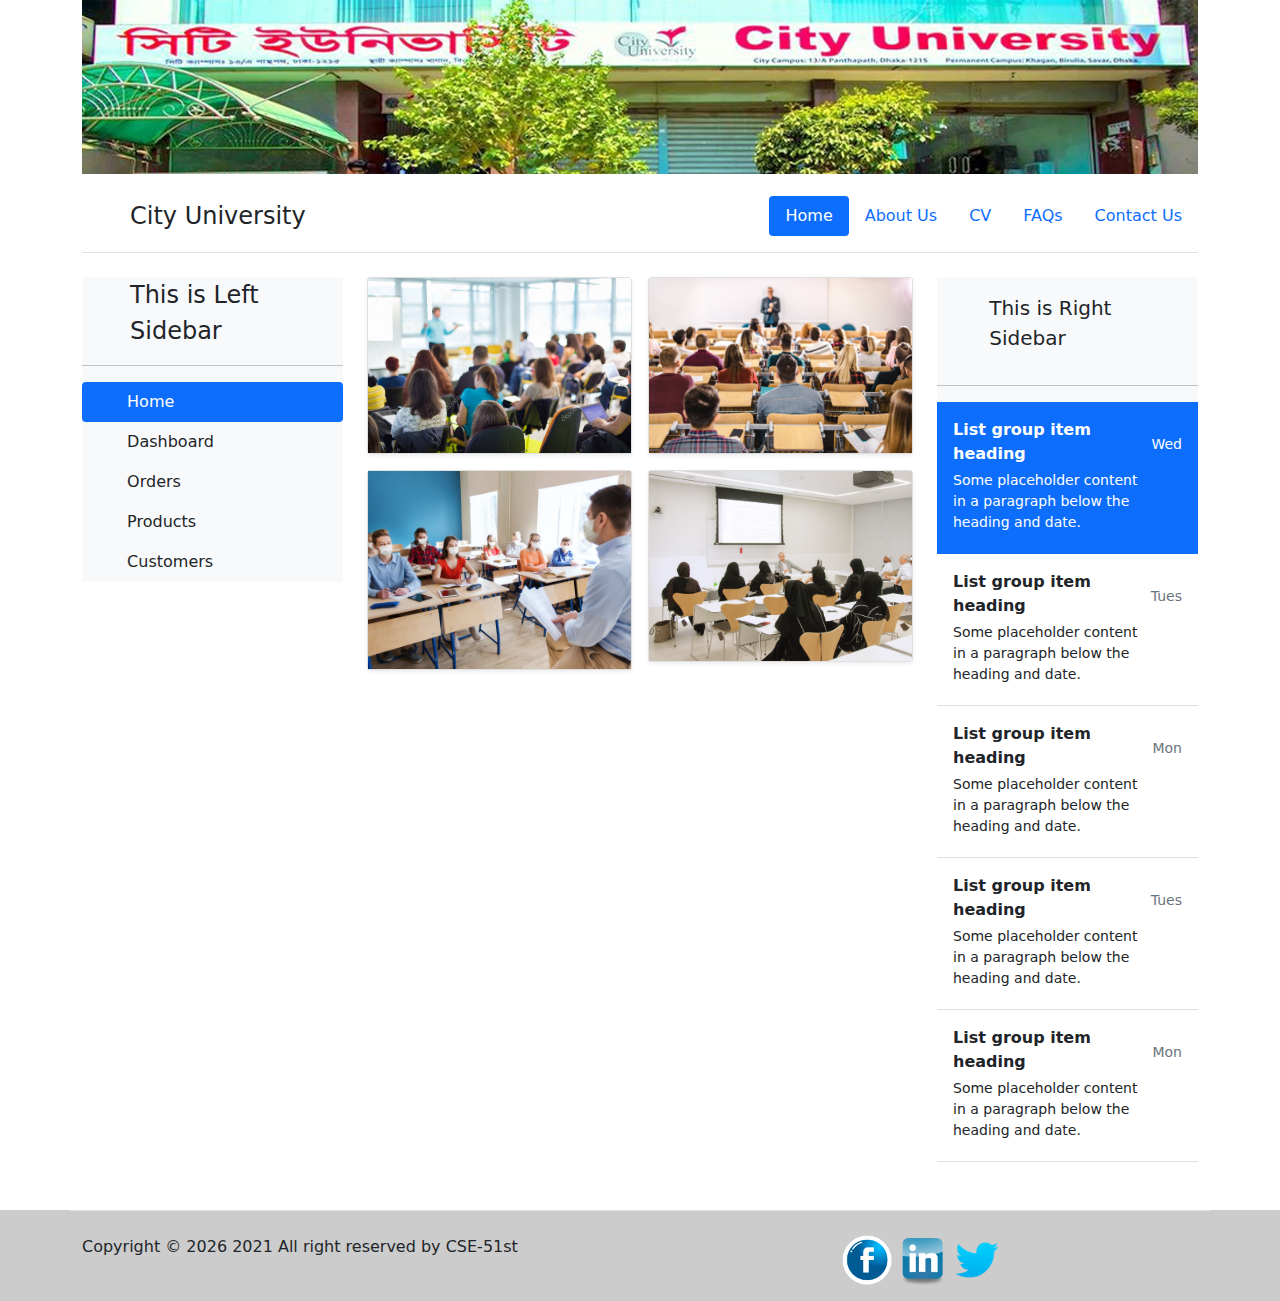
<file: index.html>
<!DOCTYPE html>
<html lang="en">
    <head>
        <!-- Required meta tags -->
        <meta charset="UTF-8" />
        <meta name="viewport" content="width=device-width, initial-scale=1.0" />

        <title>Lab Work Assignment 4</title>

        <!-- Bootstrap CSS -->
        <link rel="stylesheet" type="text/css" href="assets/css/bootstrap.min.css" />
        <link rel="stylesheet" type="text/css" href="style.css" />
    </head>

    <body>
        <div class="body-wapper">
            <header class="header-area">
                <div class="container">
                    <div class="row">
                        <div class="col-md-12">
                            <div class="banner-images">
                                <img src="assets/images/cuimg.png" alt="City University" title="We are City University's Student" />
                            </div>
                        </div>
                    </div>
                </div>
            </header>

            <div class="container">
                <header class="d-flex flex-wrap justify-content-center py-3 mb-4 border-bottom">
                    <a href="/" class="d-flex align-items-center mb-3 mb-md-0 me-md-auto text-dark text-decoration-none ps-5">
                        <span class="fs-4">City University</span>
                    </a>

                    <ul class="nav nav-pills">
                        <li class="nav-item"><a href="index.html" class="nav-link active" aria-current="page">Home</a></li>
                        <li class="nav-item"><a href="about.html" class="nav-link">About Us</a></li>
                        <li class="nav-item"><a href="cv.html" class="nav-link">CV</a></li>
                        <li class="nav-item"><a href="faq.html" class="nav-link">FAQs</a></li>
                        <li class="nav-item"><a href="contact.html" class="nav-link">Contact Us</a></li>
                    </ul>
                </header>
            </div>

            <div class="page-content">

                <div class="container">
                    <div class="row">
                        <div class="col-lg-3">
                            <div class="d-flex flex-column flex-shrink-0 bg-light">
                                <a href="/" class="d-flex align-items-center mb-3 mb-md-0 me-md-auto link-dark text-decoration-none ps-5">
                                    <span class="fs-4">This is Left Sidebar</span>
                                </a>
                                <hr />
                                <ul class="nav nav-pills flex-column mb-auto">
                                    <li class="nav-item">
                                        <a href="#" class="nav-link active" aria-current="page">
                                            <svg class="bi me-2" width="16" height="16"><use xlink:href="#home"></use></svg>
                                            Home
                                        </a>
                                    </li>
                                    <li>
                                        <a href="#" class="nav-link link-dark">
                                            <svg class="bi me-2" width="16" height="16"><use xlink:href="#speedometer2"></use></svg>
                                            Dashboard
                                        </a>
                                    </li>
                                    <li>
                                        <a href="#" class="nav-link link-dark">
                                            <svg class="bi me-2" width="16" height="16"><use xlink:href="#table"></use></svg>
                                            Orders
                                        </a>
                                    </li>
                                    <li>
                                        <a href="#" class="nav-link link-dark">
                                            <svg class="bi me-2" width="16" height="16"><use xlink:href="#grid"></use></svg>
                                            Products
                                        </a>
                                    </li>
                                    <li>
                                        <a href="#" class="nav-link link-dark">
                                            <svg class="bi me-2" width="16" height="16"><use xlink:href="#people-circle"></use></svg>
                                            Customers
                                        </a>
                                    </li>
                                </ul>
                            </div>
                        </div>

                        <div class="col-lg-6">
                            <div class="row row-cols-1 row-cols-sm-2 row-cols-md-3 g-3">
                                <div class="col-lg-6">
                                    <div class="card shadow-sm">
                                        <a href="assets/images/classroom1.jpg">
                                            <img src="assets/images/classroom1.jpg" alt="" />
                                        </a>
                                    </div>
                                </div>

                                <div class="col-lg-6">
                                    <div class="card shadow-sm">
                                        <a href="assets/images/classroom2.jpg">
                                            <img src="assets/images/classroom2.jpg" alt="" />
                                        </a>
                                    </div>
                                </div>

                                <div class="col-lg-6">
                                    <div class="card shadow-sm">
                                        <a href="assets/images/classroom.jpg">
                                            <img src="assets/images/classroom.jpg" alt="" />
                                        </a>
                                    </div>
                                </div>

                                <div class="col-lg-6">
                                    <div class="card shadow-sm">
                                        <a href="assets/images/classroom4.jpg">
                                            <img src="assets/images/classroom4.jpg" alt="" />
                                        </a>
                                    </div>
                                </div>
                            </div>
                        </div>

                        <div class="col-lg-3">
                            <div class="d-flex flex-column align-items-stretch flex-shrink-0 bg-light">
                                <a href="/" class="d-flex align-items-center flex-shrink-0 p-3 link-dark text-decoration-none">
                                    <svg class="bi me-2" width="30" height="24"><use xlink:href="#bootstrap"></use></svg>
                                    <span class="fs-5 fw-semibold">This is Right Sidebar</span>
                                </a>
                                <hr />
                                <div class="list-group list-group-flush border-bottom scrollarea">
                                    <a href="#" class="list-group-item list-group-item-action active py-3 lh-tight" aria-current="true">
                                        <div class="d-flex w-100 align-items-center justify-content-between">
                                            <strong class="mb-1">List group item heading</strong>
                                            <small>Wed</small>
                                        </div>
                                        <div class="col-10 mb-1 small">Some placeholder content in a paragraph below the heading and date.</div>
                                    </a>
                                    <a href="#" class="list-group-item list-group-item-action py-3 lh-tight">
                                        <div class="d-flex w-100 align-items-center justify-content-between">
                                            <strong class="mb-1">List group item heading</strong>
                                            <small class="text-muted">Tues</small>
                                        </div>
                                        <div class="col-10 mb-1 small">Some placeholder content in a paragraph below the heading and date.</div>
                                    </a>
                                    <a href="#" class="list-group-item list-group-item-action py-3 lh-tight">
                                        <div class="d-flex w-100 align-items-center justify-content-between">
                                            <strong class="mb-1">List group item heading</strong>
                                            <small class="text-muted">Mon</small>
                                        </div>
                                        <div class="col-10 mb-1 small">Some placeholder content in a paragraph below the heading and date.</div>
                                    </a>
                                    <a href="#" class="list-group-item list-group-item-action py-3 lh-tight">
                                        <div class="d-flex w-100 align-items-center justify-content-between">
                                            <strong class="mb-1">List group item heading</strong>
                                            <small class="text-muted">Tues</small>
                                        </div>
                                        <div class="col-10 mb-1 small">Some placeholder content in a paragraph below the heading and date.</div>
                                    </a>
                                    <a href="#" class="list-group-item list-group-item-action py-3 lh-tight">
                                        <div class="d-flex w-100 align-items-center justify-content-between">
                                            <strong class="mb-1">List group item heading</strong>
                                            <small class="text-muted">Mon</small>
                                        </div>
                                        <div class="col-10 mb-1 small">Some placeholder content in a paragraph below the heading and date.</div>
                                    </a>
                                </div>
                            </div>
                        </div>
                    </div>
                </div>
            </div>
        </div>

        <footer class="footer-area">
            <div class="container">
                <div class="row mt-5 pt-4 border-top">
                    <div class="col-md-6 col-lg-8 mb-md-0 mb-4">
                        <p class="copyright mb-0">
                            Copyright ©
                            <script>
                                document.write(new Date().getFullYear());
                            </script>
                            2021 All right reserved by CSE-51st <i class="ion-ios-heart" aria-hidden="true"></i>
                        </p>
                    </div>
                    <div class="col-md-6 col-lg-4 text-md-right">
                        <ul class="ftco-footer-social p-0">
                            <li class="ftco-animate">
                                <a href="#"><img src="assets/images/fb.png" alt="youtube" /></a>
                            </li>
                            <li class="ftco-animate">
                                <a href="#"><img src="assets/images/linkedin.png" alt="facebook" /></a>
                            </li>
                            <li class="ftco-animate">
                                <a href="#"><img src="assets/images/twitter.png" alt="instagram" /></a>
                            </li>
                        </ul>
                    </div>
                </div>
            </div>
        </footer>

        <!-- Popper and Bootstrap JS -->
        <script src="assets/js/jquery-3.6.0.min.js"></script>
        <script src="assets/js/popper.min.js"></script>
        <script src="assets/js/bootstrap.min.js"></script>
    </body>
</html>
</file>
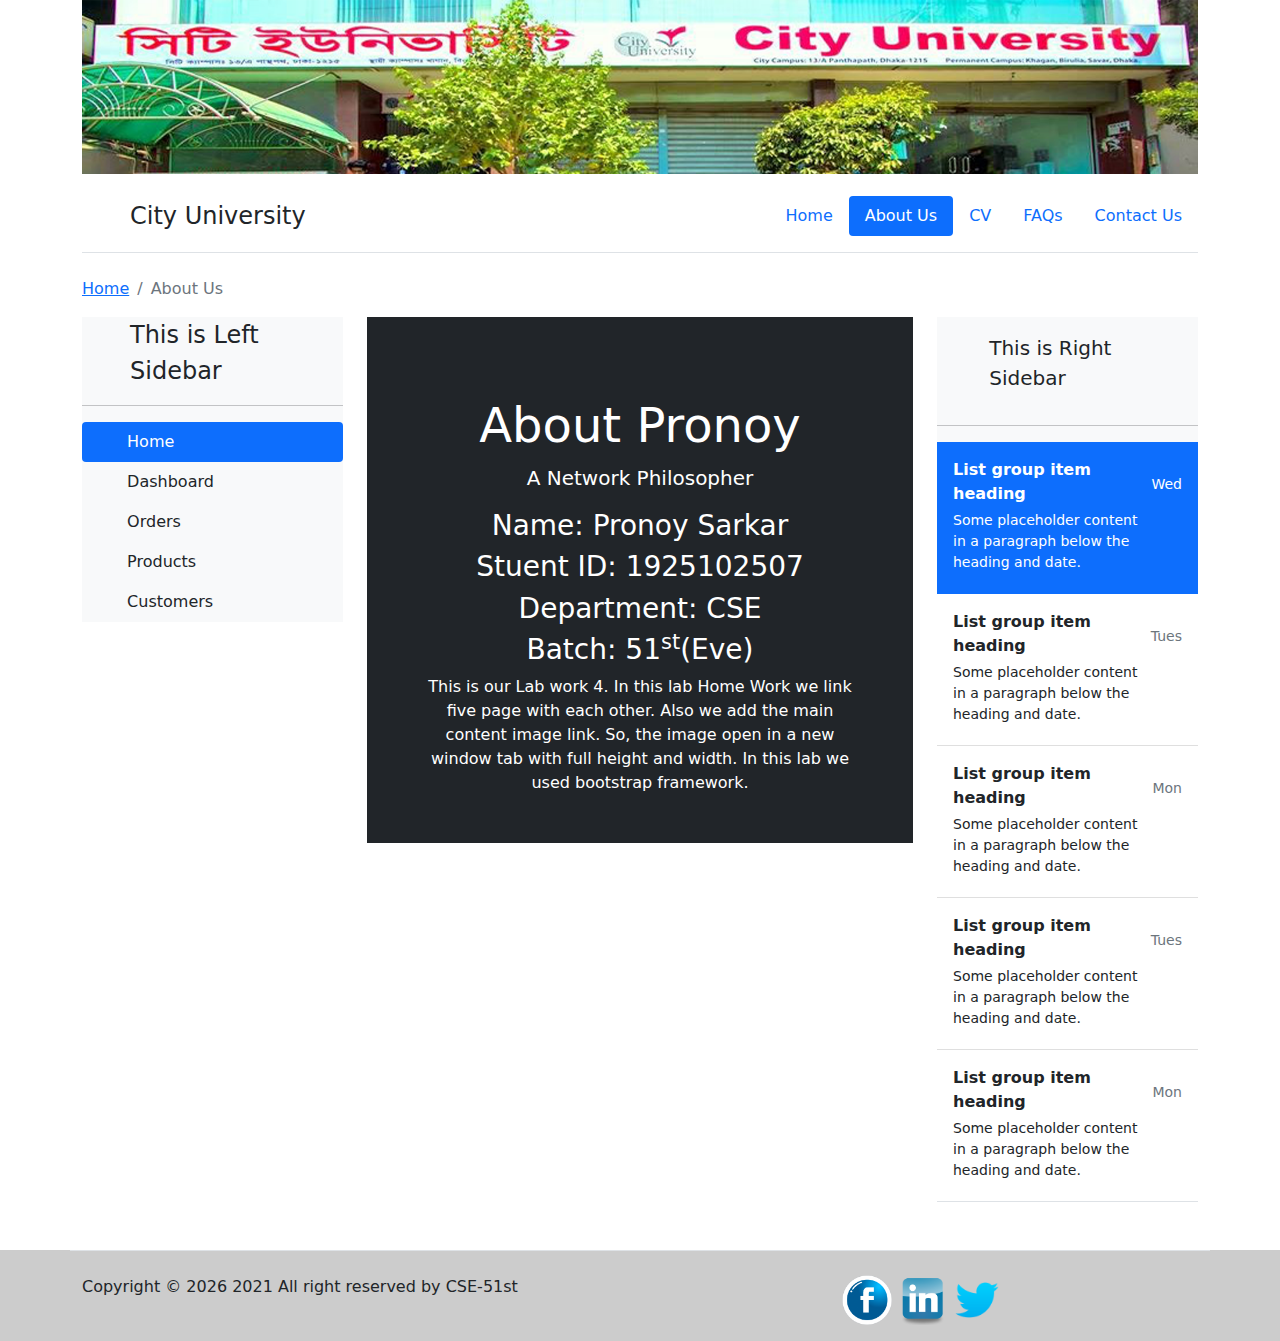
<file: about.html>
<!DOCTYPE html>
<html lang="en">
    <head>
        <!-- Required meta tags -->
        <meta charset="UTF-8" />
        <meta name="viewport" content="width=device-width, initial-scale=1.0" />

        <title>Lab Work Assignment 4</title>

        <!-- Bootstrap CSS -->
        <link rel="stylesheet" type="text/css" href="assets/css/bootstrap.min.css" />
        <link rel="stylesheet" type="text/css" href="style.css" />
    </head>

    <body>
        <div class="body-wapper">
            <header class="header-area">
                <div class="container">
                    <div class="row">
                        <div class="col-md-12">
                            <div class="banner-images">
                                <img src="assets/images/cuimg.png" alt="City University" title="We are City University's Student" />
                            </div>
                        </div>
                    </div>
                </div>
            </header>

            <div class="container">
                <header class="d-flex flex-wrap justify-content-center py-3 mb-4 border-bottom">
                    <a href="/" class="d-flex align-items-center mb-3 mb-md-0 me-md-auto text-dark text-decoration-none ps-5">
                        <span class="fs-4">City University</span>
                    </a>

                    <ul class="nav nav-pills">
                        <li class="nav-item"><a href="index.html" class="nav-link" aria-current="page">Home</a></li>
                        <li class="nav-item"><a href="about.html" class="nav-link active">About Us</a></li>
                        <li class="nav-item"><a href="cv.html" class="nav-link">CV</a></li>
                        <li class="nav-item"><a href="faq.html" class="nav-link">FAQs</a></li>
                        <li class="nav-item"><a href="contact.html" class="nav-link">Contact Us</a></li>
                    </ul>
                </header>
            </div>
            <div class="breadcum-area">
            	<div class="container">
            		<div class="row">
            			<div class="col-lg-12">
            				<nav aria-label="breadcrumb">
							  <ol class="breadcrumb">
							    <li class="breadcrumb-item"><a href="#">Home</a></li>
							    <li class="breadcrumb-item active" aria-current="page">About Us</li>
							  </ol>
							</nav>
            			</div>
            		</div>
            	</div>
            </div>
			

            <div class="page-content">

                <div class="container">
                    <div class="row">
                        <div class="col-lg-3">
                            <div class="d-flex flex-column flex-shrink-0 bg-light">
                                <a href="/" class="d-flex align-items-center mb-3 mb-md-0 me-md-auto link-dark text-decoration-none ps-5">
                                    <span class="fs-4">This is Left Sidebar</span>
                                </a>
                                <hr />
                                <ul class="nav nav-pills flex-column mb-auto">
                                    <li class="nav-item">
                                        <a href="#" class="nav-link active" aria-current="page">
                                            <svg class="bi me-2" width="16" height="16"><use xlink:href="#home"></use></svg>
                                            Home
                                        </a>
                                    </li>
                                    <li>
                                        <a href="#" class="nav-link link-dark">
                                            <svg class="bi me-2" width="16" height="16"><use xlink:href="#speedometer2"></use></svg>
                                            Dashboard
                                        </a>
                                    </li>
                                    <li>
                                        <a href="#" class="nav-link link-dark">
                                            <svg class="bi me-2" width="16" height="16"><use xlink:href="#table"></use></svg>
                                            Orders
                                        </a>
                                    </li>
                                    <li>
                                        <a href="#" class="nav-link link-dark">
                                            <svg class="bi me-2" width="16" height="16"><use xlink:href="#grid"></use></svg>
                                            Products
                                        </a>
                                    </li>
                                    <li>
                                        <a href="#" class="nav-link link-dark">
                                            <svg class="bi me-2" width="16" height="16"><use xlink:href="#people-circle"></use></svg>
                                            Customers
                                        </a>
                                    </li>
                                </ul>
                            </div>
                        </div>

                        <div class="col-lg-6">
                            <div class="bg-dark mr-md-3 pt-3 px-3 pt-md-5 px-md-5 text-center text-white overflow-hidden">
						        <div class="my-3 py-3">
						          <h2 class="display-5">About Pronoy</h2>
						          <p class="lead">A Network Philosopher</p>
                                  <div class="about-page-info pagewidth">
                <h3>Name: Pronoy Sarkar</h3>
                <h3>Stuent ID: 1925102507</h3>
                <h3>Department: CSE</h3>
                <h3>Batch: 51<sup>s</sup><sup>t</sup>(Eve)</h3>
                <p>This is our Lab work 4. In this lab Home Work we link five page with each other. Also we add the main content image link. So, the image open in a new window tab with full height and width. In this lab we used bootstrap framework.</p>
            </div>
						        </div>
						        
						      </div>
                        </div>

                        <div class="col-lg-3">
                            <div class="d-flex flex-column align-items-stretch flex-shrink-0 bg-light">
                                <a href="/" class="d-flex align-items-center flex-shrink-0 p-3 link-dark text-decoration-none">
                                    <svg class="bi me-2" width="30" height="24"><use xlink:href="#bootstrap"></use></svg>
                                    <span class="fs-5 fw-semibold">This is Right Sidebar</span>
                                </a>
                                <hr />
                                <div class="list-group list-group-flush border-bottom scrollarea">
                                    <a href="#" class="list-group-item list-group-item-action active py-3 lh-tight" aria-current="true">
                                        <div class="d-flex w-100 align-items-center justify-content-between">
                                            <strong class="mb-1">List group item heading</strong>
                                            <small>Wed</small>
                                        </div>
                                        <div class="col-10 mb-1 small">Some placeholder content in a paragraph below the heading and date.</div>
                                    </a>
                                    <a href="#" class="list-group-item list-group-item-action py-3 lh-tight">
                                        <div class="d-flex w-100 align-items-center justify-content-between">
                                            <strong class="mb-1">List group item heading</strong>
                                            <small class="text-muted">Tues</small>
                                        </div>
                                        <div class="col-10 mb-1 small">Some placeholder content in a paragraph below the heading and date.</div>
                                    </a>
                                    <a href="#" class="list-group-item list-group-item-action py-3 lh-tight">
                                        <div class="d-flex w-100 align-items-center justify-content-between">
                                            <strong class="mb-1">List group item heading</strong>
                                            <small class="text-muted">Mon</small>
                                        </div>
                                        <div class="col-10 mb-1 small">Some placeholder content in a paragraph below the heading and date.</div>
                                    </a>
                                    <a href="#" class="list-group-item list-group-item-action py-3 lh-tight">
                                        <div class="d-flex w-100 align-items-center justify-content-between">
                                            <strong class="mb-1">List group item heading</strong>
                                            <small class="text-muted">Tues</small>
                                        </div>
                                        <div class="col-10 mb-1 small">Some placeholder content in a paragraph below the heading and date.</div>
                                    </a>
                                    <a href="#" class="list-group-item list-group-item-action py-3 lh-tight">
                                        <div class="d-flex w-100 align-items-center justify-content-between">
                                            <strong class="mb-1">List group item heading</strong>
                                            <small class="text-muted">Mon</small>
                                        </div>
                                        <div class="col-10 mb-1 small">Some placeholder content in a paragraph below the heading and date.</div>
                                    </a>
                                </div>
                            </div>
                        </div>
                    </div>
                </div>
            </div>
        </div>

        <footer class="footer-area">
            <div class="container">
                <div class="row mt-5 pt-4 border-top">
                    <div class="col-md-6 col-lg-8 mb-md-0 mb-4">
                        <p class="copyright mb-0">
                            Copyright ©
                            <script>
                                document.write(new Date().getFullYear());
                            </script>
                            2021 All right reserved by CSE-51st <i class="ion-ios-heart" aria-hidden="true"></i>
                        </p>
                    </div>
                    <div class="col-md-6 col-lg-4 text-md-right">
                        <ul class="ftco-footer-social p-0">
                            <li class="ftco-animate">
                                <a href="#"><img src="assets/images/fb.png" alt="youtube" /></a>
                            </li>
                            <li class="ftco-animate">
                                <a href="#"><img src="assets/images/linkedin.png" alt="facebook" /></a>
                            </li>
                            <li class="ftco-animate">
                                <a href="#"><img src="assets/images/twitter.png" alt="instagram" /></a>
                            </li>
                        </ul>
                    </div>
                </div>
            </div>
        </footer>

        <!-- Popper and Bootstrap JS -->
        <script src="assets/js/jquery-3.6.0.min.js"></script>
        <script src="assets/js/popper.min.js"></script>
        <script src="assets/js/bootstrap.min.js"></script>
    </body>
</html>
</file>
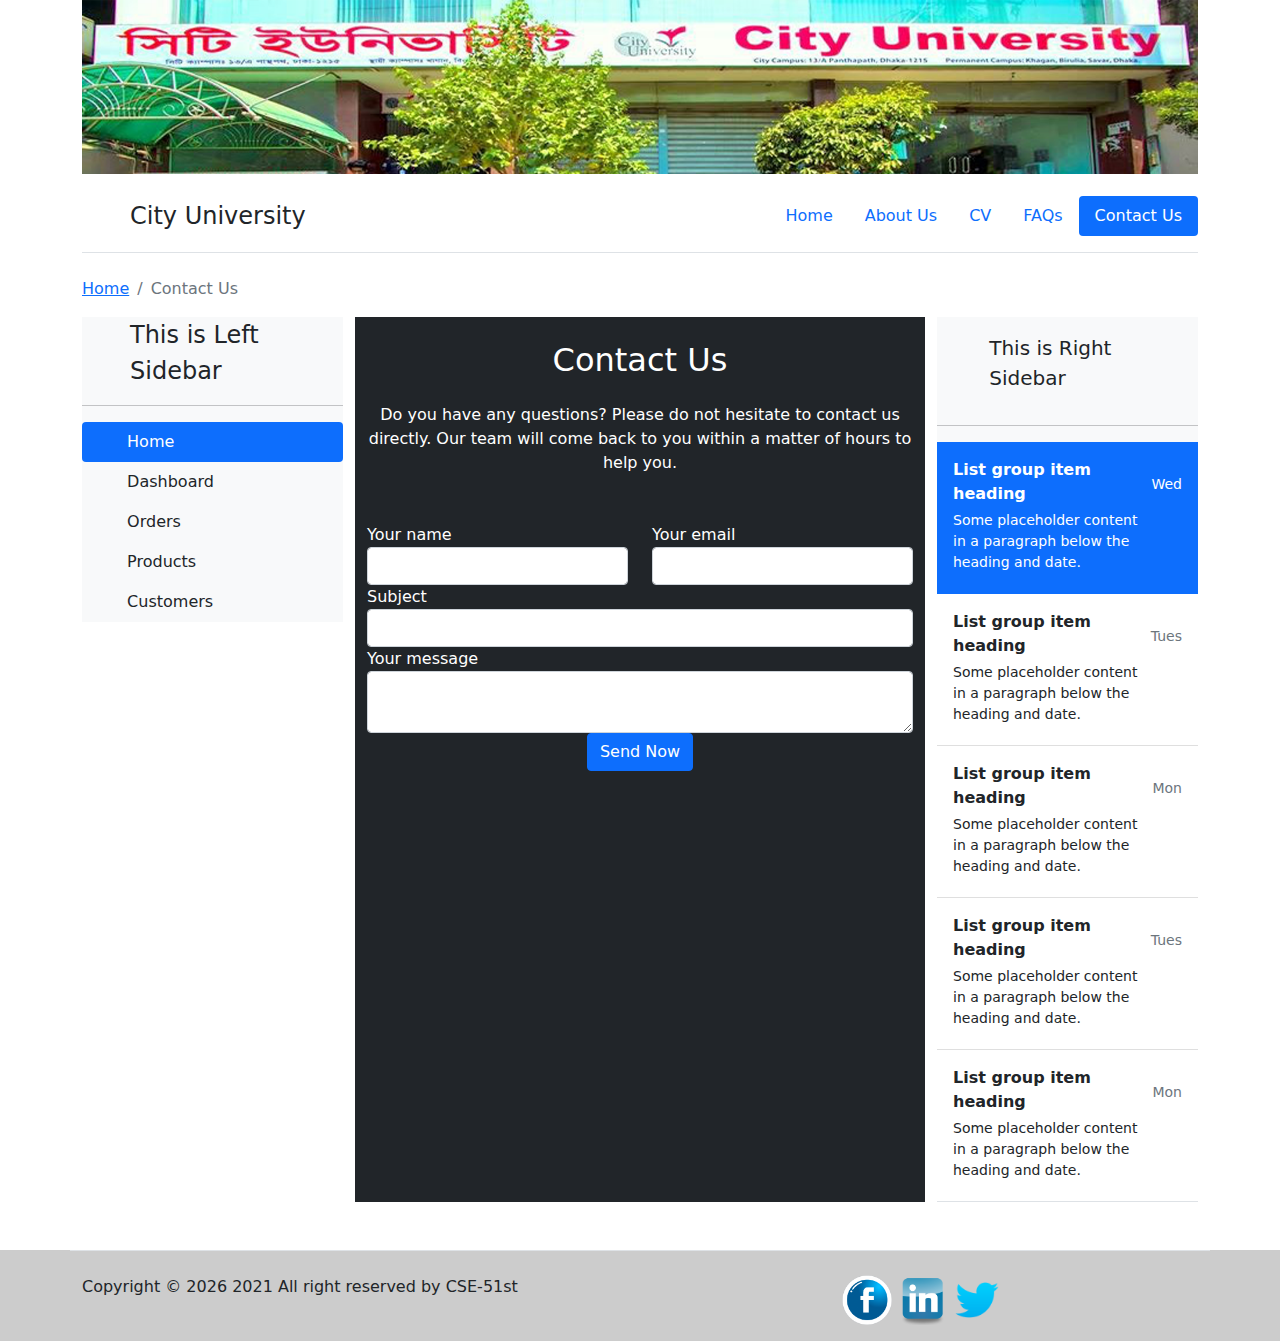
<file: contact.html>
<!DOCTYPE html>
<html lang="en">
    <head>
        <!-- Required meta tags -->
        <meta charset="UTF-8" />
        <meta name="viewport" content="width=device-width, initial-scale=1.0" />

        <title>Lab Work Assignment 4</title>

        <!-- Bootstrap CSS -->
        <link rel="stylesheet" type="text/css" href="assets/css/bootstrap.min.css" />
        <link rel="stylesheet" type="text/css" href="style.css" />
    </head>

    <body>
        <div class="body-wapper">
            <header class="header-area">
                <div class="container">
                    <div class="row">
                        <div class="col-md-12">
                            <div class="banner-images">
                                <img src="assets/images/cuimg.png" alt="City University" title="We are City University's Student" />
                            </div>
                        </div>
                    </div>
                </div>
            </header>

            <div class="container">
                <header class="d-flex flex-wrap justify-content-center py-3 mb-4 border-bottom">
                    <a href="/" class="d-flex align-items-center mb-3 mb-md-0 me-md-auto text-dark text-decoration-none ps-5">
                        <span class="fs-4">City University</span>
                    </a>

                    <ul class="nav nav-pills">
                        <li class="nav-item"><a href="index.html" class="nav-link" >Home</a></li>
                        <li class="nav-item"><a href="about.html" class="nav-link">About Us</a></li>
                        <li class="nav-item"><a href="cv.html" class="nav-link">CV</a></li>
                        <li class="nav-item"><a href="faq.html" class="nav-link">FAQs</a></li>
                        <li class="nav-item"><a href="contact.html" class="nav-link active" aria-current="page">Contact Us</a></li>
                    </ul>
                </header>
            </div>
            <div class="breadcum-area">
            	<div class="container">
            		<div class="row">
            			<div class="col-lg-12">
            				<nav aria-label="breadcrumb">
							  <ol class="breadcrumb">
							    <li class="breadcrumb-item"><a href="index.html">Home</a></li>
							    <li class="breadcrumb-item active" aria-current="page">Contact Us</li>
							  </ol>
							</nav>
            			</div>
            		</div>
            	</div>
            </div>
			

            <div class="page-content">

                <div class="container">
                    <div class="row">
                        <div class="col-lg-3">
                            <div class="d-flex flex-column flex-shrink-0 bg-light">
                                <a href="/" class="d-flex align-items-center mb-3 mb-md-0 me-md-auto link-dark text-decoration-none ps-5">
                                    <span class="fs-4">This is Left Sidebar</span>
                                </a>
                                <hr />
                                <ul class="nav nav-pills flex-column mb-auto">
                                    <li class="nav-item">
                                        <a href="#" class="nav-link active" aria-current="page">
                                            <svg class="bi me-2" width="16" height="16"><use xlink:href="#home"></use></svg>
                                            Home
                                        </a>
                                    </li>
                                    <li>
                                        <a href="#" class="nav-link link-dark">
                                            <svg class="bi me-2" width="16" height="16"><use xlink:href="#speedometer2"></use></svg>
                                            Dashboard
                                        </a>
                                    </li>
                                    <li>
                                        <a href="#" class="nav-link link-dark">
                                            <svg class="bi me-2" width="16" height="16"><use xlink:href="#table"></use></svg>
                                            Orders
                                        </a>
                                    </li>
                                    <li>
                                        <a href="#" class="nav-link link-dark">
                                            <svg class="bi me-2" width="16" height="16"><use xlink:href="#grid"></use></svg>
                                            Products
                                        </a>
                                    </li>
                                    <li>
                                        <a href="#" class="nav-link link-dark">
                                            <svg class="bi me-2" width="16" height="16"><use xlink:href="#people-circle"></use></svg>
                                            Customers
                                        </a>
                                    </li>
                                </ul>
                            </div>
                        </div>

                        <div class="col-lg-6 bg-dark">
                            <!--Section: Contact v.2-->
<section class="mb-4">

    <!--Section heading-->
    <h2 class="h1-responsive font-weight-bold text-center my-4 text-white">Contact Us</h2>
    <!--Section description-->
    <p class="text-center w-responsive mx-auto mb-5 text-white">Do you have any questions? Please do not hesitate to contact us directly. Our team will come back to you within
        a matter of hours to help you.</p>

    <div class="row">

        <!--Grid column-->
        <div class="col-md-12 mb-md-0 mb-5">
            <form id="contact-form" name="contact-form" action="#" method="POST">

                <!--Grid row-->
                <div class="row">

                    <!--Grid column-->
                    <div class="col-md-6">
                        <div class="md-form mb-0">
                            <label for="name" class="text-white">Your name</label>
                            <input type="text" id="name" name="name" class="form-control">
                            
                        </div>
                    </div>
                    <!--Grid column-->

                    <!--Grid column-->
                    <div class="col-md-6">
                        <div class="md-form mb-0">
                            <label for="email" class="text-white">Your email</label>
                            <input type="text" id="email" name="email" class="form-control">
                            
                        </div>
                    </div>
                    <!--Grid column-->

                </div>
                <!--Grid row-->

                <!--Grid row-->
                <div class="row">
                    <div class="col-md-12">
                        <div class="md-form mb-0">
                            <label for="subject" class="text-white">Subject</label>
                            <input type="text" id="subject" name="subject" class="form-control">
                            
                        </div>
                    </div>
                </div>
                <!--Grid row-->

                <!--Grid row-->
                <div class="row">

                    <!--Grid column-->
                    <div class="col-md-12">

                        <div class="md-form">
                            <label for="message" class="text-white">Your message</label>
                            <textarea type="text" id="message" name="message" rows="2" class="form-control md-textarea"></textarea>
                            
                        </div>

                    </div>
                </div>
                <!--Grid row-->
                <div class="text-center text-md-left">
                    <a class="btn btn-primary">Send Now</a>
                </div>
            </form>
        </div>
        <!--Grid column-->

    </div>

</section>
<!--Section: Contact v.2-->
                        </div>

                        <div class="col-lg-3">
                            <div class="d-flex flex-column align-items-stretch flex-shrink-0 bg-light">
                                <a href="/" class="d-flex align-items-center flex-shrink-0 p-3 link-dark text-decoration-none">
                                    <svg class="bi me-2" width="30" height="24"><use xlink:href="#bootstrap"></use></svg>
                                    <span class="fs-5 fw-semibold">This is Right Sidebar</span>
                                </a>
                                <hr />
                                <div class="list-group list-group-flush border-bottom scrollarea">
                                    <a href="#" class="list-group-item list-group-item-action active py-3 lh-tight" aria-current="true">
                                        <div class="d-flex w-100 align-items-center justify-content-between">
                                            <strong class="mb-1">List group item heading</strong>
                                            <small>Wed</small>
                                        </div>
                                        <div class="col-10 mb-1 small">Some placeholder content in a paragraph below the heading and date.</div>
                                    </a>
                                    <a href="#" class="list-group-item list-group-item-action py-3 lh-tight">
                                        <div class="d-flex w-100 align-items-center justify-content-between">
                                            <strong class="mb-1">List group item heading</strong>
                                            <small class="text-muted">Tues</small>
                                        </div>
                                        <div class="col-10 mb-1 small">Some placeholder content in a paragraph below the heading and date.</div>
                                    </a>
                                    <a href="#" class="list-group-item list-group-item-action py-3 lh-tight">
                                        <div class="d-flex w-100 align-items-center justify-content-between">
                                            <strong class="mb-1">List group item heading</strong>
                                            <small class="text-muted">Mon</small>
                                        </div>
                                        <div class="col-10 mb-1 small">Some placeholder content in a paragraph below the heading and date.</div>
                                    </a>
                                    <a href="#" class="list-group-item list-group-item-action py-3 lh-tight">
                                        <div class="d-flex w-100 align-items-center justify-content-between">
                                            <strong class="mb-1">List group item heading</strong>
                                            <small class="text-muted">Tues</small>
                                        </div>
                                        <div class="col-10 mb-1 small">Some placeholder content in a paragraph below the heading and date.</div>
                                    </a>
                                    <a href="#" class="list-group-item list-group-item-action py-3 lh-tight">
                                        <div class="d-flex w-100 align-items-center justify-content-between">
                                            <strong class="mb-1">List group item heading</strong>
                                            <small class="text-muted">Mon</small>
                                        </div>
                                        <div class="col-10 mb-1 small">Some placeholder content in a paragraph below the heading and date.</div>
                                    </a>
                                </div>
                            </div>
                        </div>
                    </div>
                </div>
            </div>
        </div>

        <footer class="footer-area">
            <div class="container">
                <div class="row mt-5 pt-4 border-top">
                    <div class="col-md-6 col-lg-8 mb-md-0 mb-4">
                        <p class="copyright mb-0">
                            Copyright ©
                            <script>
                                document.write(new Date().getFullYear());
                            </script>
                            2021 All right reserved by CSE-51st <i class="ion-ios-heart" aria-hidden="true"></i>
                        </p>
                    </div>
                    <div class="col-md-6 col-lg-4 text-md-right">
                        <ul class="ftco-footer-social p-0">
                            <li class="ftco-animate">
                                <a href="#"><img src="assets/images/fb.png" alt="youtube" /></a>
                            </li>
                            <li class="ftco-animate">
                                <a href="#"><img src="assets/images/linkedin.png" alt="facebook" /></a>
                            </li>
                            <li class="ftco-animate">
                                <a href="#"><img src="assets/images/twitter.png" alt="instagram" /></a>
                            </li>
                        </ul>
                    </div>
                </div>
            </div>
        </footer>

        <!-- Popper and Bootstrap JS -->
        <script src="assets/js/jquery-3.6.0.min.js"></script>
        <script src="assets/js/popper.min.js"></script>
        <script src="assets/js/bootstrap.min.js"></script>
    </body>
</html>
</file>
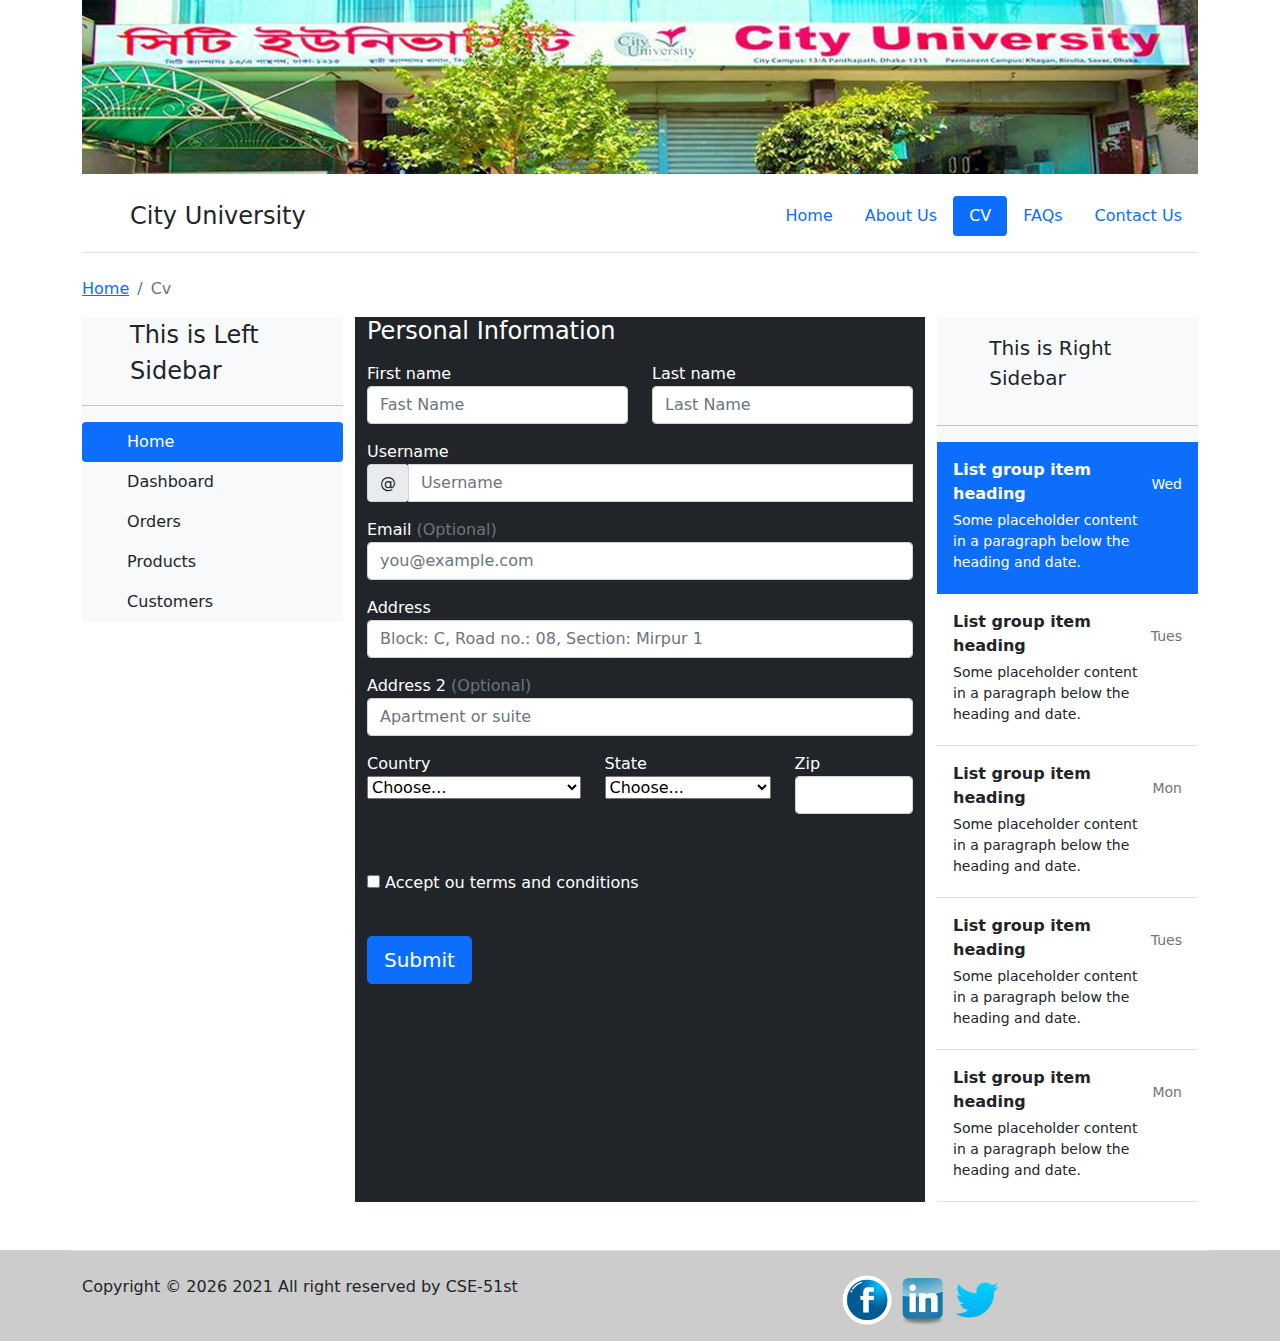
<file: cv.html>
<!DOCTYPE html>
<html lang="en">
    <head>
        <!-- Required meta tags -->
        <meta charset="UTF-8" />
        <meta name="viewport" content="width=device-width, initial-scale=1.0" />

        <title>Lab Work Assignment 4</title>

        <!-- Bootstrap CSS -->
        <link rel="stylesheet" type="text/css" href="assets/css/bootstrap.min.css" />
        <link rel="stylesheet" type="text/css" href="style.css" />
    </head>

    <body>
        <div class="body-wapper">
            <header class="header-area">
                <div class="container">
                    <div class="row">
                        <div class="col-md-12">
                            <div class="banner-images">
                                <img src="assets/images/cuimg.png" alt="City University" title="We are City University's Student" />
                            </div>
                        </div>
                    </div>
                </div>
            </header>

            <div class="container">
                <header class="d-flex flex-wrap justify-content-center py-3 mb-4 border-bottom">
                    <a href="/" class="d-flex align-items-center mb-3 mb-md-0 me-md-auto text-dark text-decoration-none ps-5">
                        <span class="fs-4">City University</span>
                    </a>

                    <ul class="nav nav-pills">
                        <li class="nav-item"><a href="index.html" class="nav-link">Home</a></li>
                        <li class="nav-item"><a href="about.html" class="nav-link">About Us</a></li>
                        <li class="nav-item"><a href="cv.html" class="nav-link active" aria-current="page">CV</a></li>
                        <li class="nav-item"><a href="faq.html" class="nav-link">FAQs</a></li>
                        <li class="nav-item"><a href="contact.html" class="nav-link">Contact Us</a></li>
                    </ul>
                </header>
            </div>
            <div class="breadcum-area">
                <div class="container">
                    <div class="row">
                        <div class="col-lg-12">
                            <nav aria-label="breadcrumb">
                                <ol class="breadcrumb">
                                    <li class="breadcrumb-item"><a href="index.html">Home</a></li>
                                    <li class="breadcrumb-item active" aria-current="page">Cv</li>
                                </ol>
                            </nav>
                        </div>
                    </div>
                </div>
            </div>

            <div class="page-content">
                <div class="container">
                    <div class="row">
                        <div class="col-lg-3">
                            <div class="d-flex flex-column flex-shrink-0 bg-light">
                                <a href="/" class="d-flex align-items-center mb-3 mb-md-0 me-md-auto link-dark text-decoration-none ps-5">
                                    <span class="fs-4">This is Left Sidebar</span>
                                </a>
                                <hr />
                                <ul class="nav nav-pills flex-column mb-auto">
                                    <li class="nav-item">
                                        <a href="#" class="nav-link active" aria-current="page">
                                            <svg class="bi me-2" width="16" height="16"><use xlink:href="#home"></use></svg>
                                            Home
                                        </a>
                                    </li>
                                    <li>
                                        <a href="#" class="nav-link link-dark">
                                            <svg class="bi me-2" width="16" height="16"><use xlink:href="#speedometer2"></use></svg>
                                            Dashboard
                                        </a>
                                    </li>
                                    <li>
                                        <a href="#" class="nav-link link-dark">
                                            <svg class="bi me-2" width="16" height="16"><use xlink:href="#table"></use></svg>
                                            Orders
                                        </a>
                                    </li>
                                    <li>
                                        <a href="#" class="nav-link link-dark">
                                            <svg class="bi me-2" width="16" height="16"><use xlink:href="#grid"></use></svg>
                                            Products
                                        </a>
                                    </li>
                                    <li>
                                        <a href="#" class="nav-link link-dark">
                                            <svg class="bi me-2" width="16" height="16"><use xlink:href="#people-circle"></use></svg>
                                            Customers
                                        </a>
                                    </li>
                                </ul>
                            </div>
                        </div>

                        <div class="col-lg-6 bg-dark">
                            <h4 class="mb-3 text-white">Personal Information</h4>
                            <form class="needs-validation" novalidate="">
                                <div class="row">
                                    <div class="col-md-6 mb-3">

                                        <label class="text-white" for="firstName">First name</label>
                                        <input type="text" class="form-control" id="firstName" placeholder="Fast Name" value="" required="" />
                                        <div class="invalid-feedback">
                                            Valid first name is required.
                                        </div>
                                    </div>
                                    <div class="col-md-6 mb-3">
                                        <label class="text-white" for="lastName">Last name</label>
                                        <input type="text" class="form-control" id="lastName" placeholder="Last Name" value="" required="" />
                                        <div class="invalid-feedback">
                                            Valid last name is required.
                                        </div>
                                    </div>
                                </div>

                                <div class="mb-3">
                                    <label class="text-white" for="username">Username</label>
                                    <div class="input-group">
                                        <div class="input-group-prepend">
                                            <span class="input-group-text">@</span>
                                        </div>
                                        <input type="text" class="form-control" id="username" placeholder="Username" required="" />
                                        <div class="invalid-feedback" style="width: 100%;">
                                            Your username is required.
                                        </div>
                                    </div>
                                </div>

                                <div class="mb-3">
                                    <label class="text-white" for="email">Email <span class="text-muted">(Optional)</span></label>
                                    <input type="email" class="form-control" id="email" placeholder="you@example.com" />
                                    <div class="invalid-feedback">
                                        Please enter a valid email address for shipping updates.
                                    </div>
                                </div>

                                <div class="mb-3">
                                    <label class="text-white" for="address">Address</label>
                                    <input type="text" class="form-control" id="address" placeholder="Block: C, Road no.: 08, Section: Mirpur 1" required="" />
                                    <div class="invalid-feedback">
                                        Please enter your shipping address.
                                    </div>
                                </div>

                                <div class="mb-3">
                                    <label class="text-white" for="address2">Address 2 <span class="text-muted">(Optional)</span></label>
                                    <input type="text" class="form-control" id="address2" placeholder="Apartment or suite" />
                                </div>

                                <div class="row">
                                    <div class="col-md-5 mb-3">
                                        <label class="text-white" for="country">Country</label>
                                        <select class="custom-select d-block w-100" id="country" required="">
                                            <option value="">Choose...</option>
                                            <option>United States</option>
                                        </select>
                                        <div class="invalid-feedback">
                                            Please select a valid country.
                                        </div>
                                    </div>
                                    <div class="col-md-4 mb-3">
                                        <label class="text-white" for="state">State</label>
                                        <select class="custom-select d-block w-100" id="state" required="">
                                            <option value="">Choose...</option>
                                            <option>California</option>
                                        </select>
                                        <div class="invalid-feedback">
                                            Please provide a valid state.
                                        </div>
                                    </div>
                                    <div class="col-md-3 mb-3">
                                        <label class="text-white" for="zip">Zip</label>
                                        <input type="text" class="form-control" id="zip" placeholder="" required="" />
                                        <div class="invalid-feedback">
                                            Zip code required.
                                        </div>
                                    </div>
                                </div>
                                <hr class="mb-4" />
                                <div class="custom-control custom-checkbox">
                                    <input type="checkbox" class="custom-control-input" id="same-address" />
                                    <label class="custom-control-label text-white" for="same-address">Accept ou terms and conditions</label>
                                </div>
                               
                                <hr class="mb-4" />

                                <button class="btn btn-primary btn-lg btn-block" type="submit">Submit</button>
                            </form>
                        </div>

                        <div class="col-lg-3">
                            <div class="d-flex flex-column align-items-stretch flex-shrink-0 bg-light">
                                <a href="/" class="d-flex align-items-center flex-shrink-0 p-3 link-dark text-decoration-none">
                                    <svg class="bi me-2" width="30" height="24"><use xlink:href="#bootstrap"></use></svg>
                                    <span class="fs-5 fw-semibold">This is Right Sidebar</span>
                                </a>
                                <hr />
                                <div class="list-group list-group-flush border-bottom scrollarea">
                                    <a href="#" class="list-group-item list-group-item-action active py-3 lh-tight" aria-current="true">
                                        <div class="d-flex w-100 align-items-center justify-content-between">
                                            <strong class="mb-1">List group item heading</strong>
                                            <small>Wed</small>
                                        </div>
                                        <div class="col-10 mb-1 small">Some placeholder content in a paragraph below the heading and date.</div>
                                    </a>
                                    <a href="#" class="list-group-item list-group-item-action py-3 lh-tight">
                                        <div class="d-flex w-100 align-items-center justify-content-between">
                                            <strong class="mb-1">List group item heading</strong>
                                            <small class="text-muted">Tues</small>
                                        </div>
                                        <div class="col-10 mb-1 small">Some placeholder content in a paragraph below the heading and date.</div>
                                    </a>
                                    <a href="#" class="list-group-item list-group-item-action py-3 lh-tight">
                                        <div class="d-flex w-100 align-items-center justify-content-between">
                                            <strong class="mb-1">List group item heading</strong>
                                            <small class="text-muted">Mon</small>
                                        </div>
                                        <div class="col-10 mb-1 small">Some placeholder content in a paragraph below the heading and date.</div>
                                    </a>
                                    <a href="#" class="list-group-item list-group-item-action py-3 lh-tight">
                                        <div class="d-flex w-100 align-items-center justify-content-between">
                                            <strong class="mb-1">List group item heading</strong>
                                            <small class="text-muted">Tues</small>
                                        </div>
                                        <div class="col-10 mb-1 small">Some placeholder content in a paragraph below the heading and date.</div>
                                    </a>
                                    <a href="#" class="list-group-item list-group-item-action py-3 lh-tight">
                                        <div class="d-flex w-100 align-items-center justify-content-between">
                                            <strong class="mb-1">List group item heading</strong>
                                            <small class="text-muted">Mon</small>
                                        </div>
                                        <div class="col-10 mb-1 small">Some placeholder content in a paragraph below the heading and date.</div>
                                    </a>
                                </div>
                            </div>
                        </div>
                    </div>
                </div>
            </div>
        </div>

        <footer class="footer-area">
            <div class="container">
                <div class="row mt-5 pt-4 border-top">
                    <div class="col-md-6 col-lg-8 mb-md-0 mb-4">
                        <p class="copyright mb-0">
                            Copyright ©
                            <script>
                                document.write(new Date().getFullYear());
                            </script>
                            2021 All right reserved by CSE-51st <i class="ion-ios-heart" aria-hidden="true"></i>
                        </p>
                    </div>
                    <div class="col-md-6 col-lg-4 text-md-right">
                        <ul class="ftco-footer-social p-0">
                            <li class="ftco-animate">
                                <a href="#"><img src="assets/images/fb.png" alt="youtube" /></a>
                            </li>
                            <li class="ftco-animate">
                                <a href="#"><img src="assets/images/linkedin.png" alt="facebook" /></a>
                            </li>
                            <li class="ftco-animate">
                                <a href="#"><img src="assets/images/twitter.png" alt="instagram" /></a>
                            </li>
                        </ul>
                    </div>
                </div>
            </div>
        </footer>

        <!-- Popper and Bootstrap JS -->
        <script src="assets/js/jquery-3.6.0.min.js"></script>
        <script src="assets/js/popper.min.js"></script>
        <script src="assets/js/bootstrap.min.js"></script>
    </body>
</html>
</file>
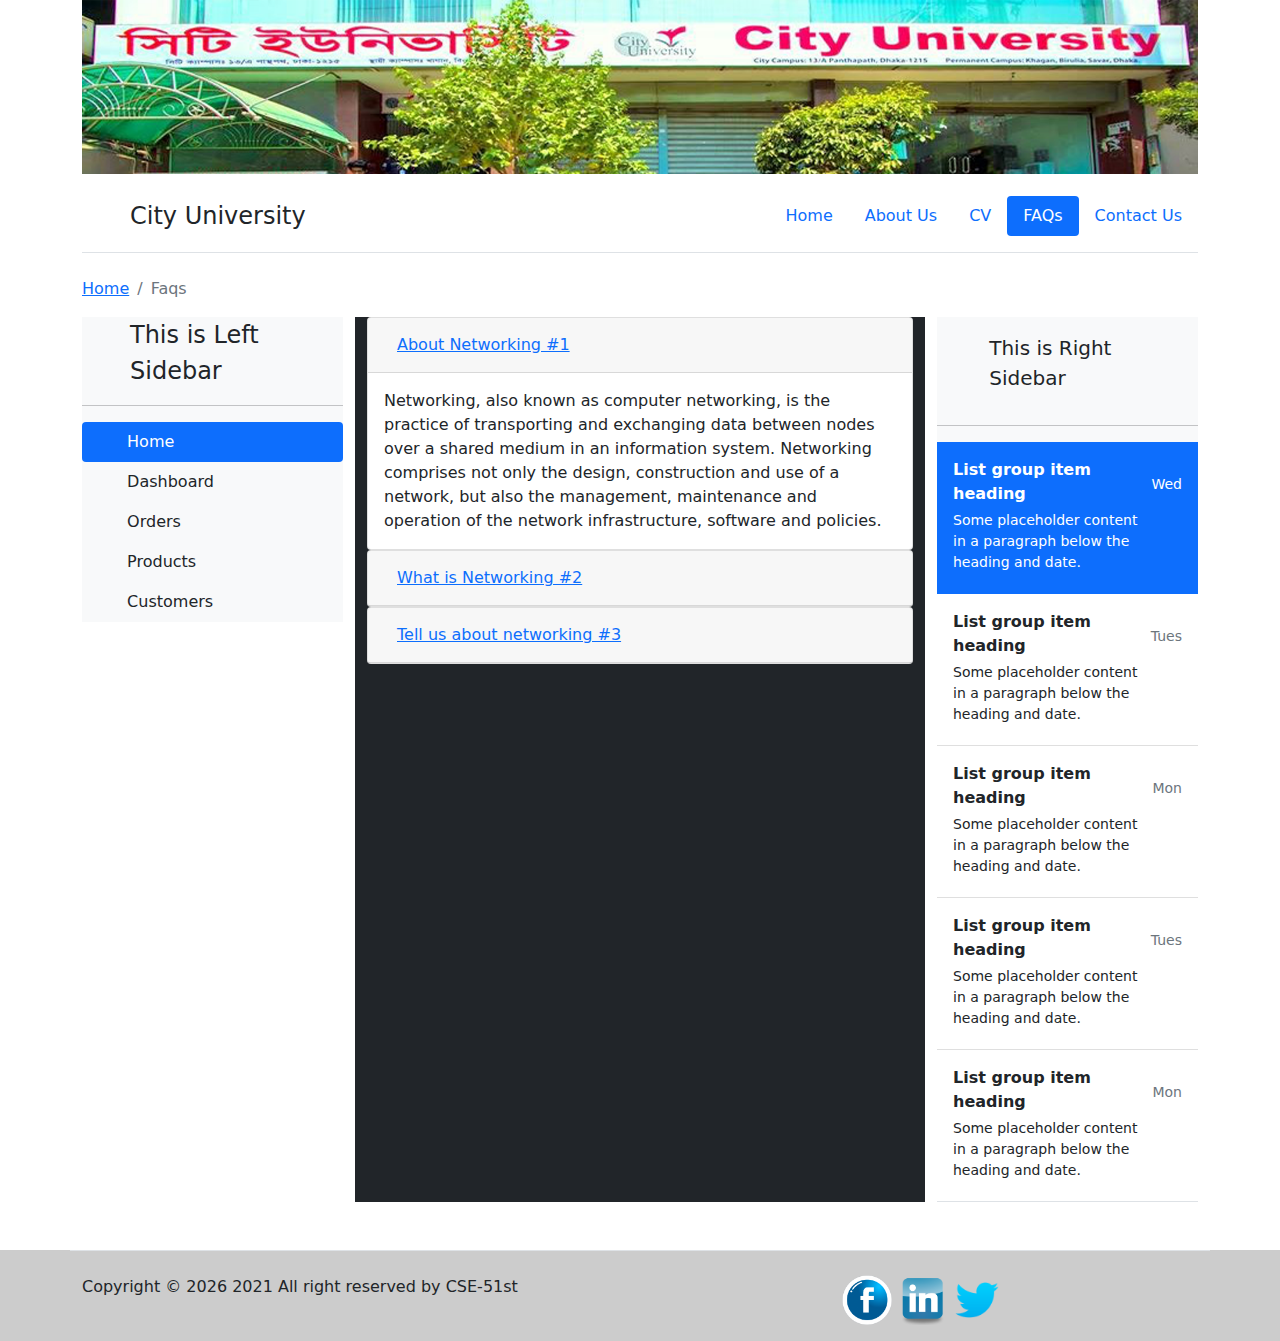
<file: faq.html>
<!DOCTYPE html>
<html lang="en">
    <head>
        <!-- Required meta tags -->
        <meta charset="UTF-8" />
        <meta name="viewport" content="width=device-width, initial-scale=1.0" />

        <title>Lab Work Assignment 4</title>

        <!-- Bootstrap CSS -->
        <link rel="stylesheet" type="text/css" href="assets/css/bootstrap.min.css" />
        <link rel="stylesheet" type="text/css" href="style.css" />
    </head>

    <body>
        <div class="body-wapper">
            <header class="header-area">
                <div class="container">
                    <div class="row">
                        <div class="col-md-12">
                            <div class="banner-images">
                                <img src="assets/images/cuimg.png" alt="City University" title="We are City University's Student" />
                            </div>
                        </div>
                    </div>
                </div>
            </header>

            <div class="container">
                <header class="d-flex flex-wrap justify-content-center py-3 mb-4 border-bottom">
                    <a href="/" class="d-flex align-items-center mb-3 mb-md-0 me-md-auto text-dark text-decoration-none ps-5">
                        <span class="fs-4">City University</span>
                    </a>

                    <ul class="nav nav-pills">
                        <li class="nav-item"><a href="index.html" class="nav-link">Home</a></li>
                        <li class="nav-item"><a href="about.html" class="nav-link">About Us</a></li>
                        <li class="nav-item"><a href="cv.html" class="nav-link">CV</a></li>
                        <li class="nav-item"><a href="faq.html" class="nav-link active" aria-current="page">FAQs</a></li>
                        <li class="nav-item"><a href="contact.html" class="nav-link">Contact Us</a></li>
                    </ul>
                </header>
            </div>
            <div class="breadcum-area">
                <div class="container">
                    <div class="row">
                        <div class="col-lg-12">
                            <nav aria-label="breadcrumb">
                                <ol class="breadcrumb">
                                    <li class="breadcrumb-item"><a href="index.html">Home</a></li>
                                    <li class="breadcrumb-item active" aria-current="page">Faqs</li>
                                </ol>
                            </nav>
                        </div>
                    </div>
                </div>
            </div>

            <div class="page-content">
                <div class="container">
                    <div class="row">
                        <div class="col-lg-3">
                            <div class="d-flex flex-column flex-shrink-0 bg-light">
                                <a href="/" class="d-flex align-items-center mb-3 mb-md-0 me-md-auto link-dark text-decoration-none ps-5">
                                    <span class="fs-4">This is Left Sidebar</span>
                                </a>
                                <hr />
                                <ul class="nav nav-pills flex-column mb-auto">
                                    <li class="nav-item">
                                        <a href="#" class="nav-link active" aria-current="page">
                                            <svg class="bi me-2" width="16" height="16"><use xlink:href="#home"></use></svg>
                                            Home
                                        </a>
                                    </li>
                                    <li>
                                        <a href="#" class="nav-link link-dark">
                                            <svg class="bi me-2" width="16" height="16"><use xlink:href="#speedometer2"></use></svg>
                                            Dashboard
                                        </a>
                                    </li>
                                    <li>
                                        <a href="#" class="nav-link link-dark">
                                            <svg class="bi me-2" width="16" height="16"><use xlink:href="#table"></use></svg>
                                            Orders
                                        </a>
                                    </li>
                                    <li>
                                        <a href="#" class="nav-link link-dark">
                                            <svg class="bi me-2" width="16" height="16"><use xlink:href="#grid"></use></svg>
                                            Products
                                        </a>
                                    </li>
                                    <li>
                                        <a href="#" class="nav-link link-dark">
                                            <svg class="bi me-2" width="16" height="16"><use xlink:href="#people-circle"></use></svg>
                                            Customers
                                        </a>
                                    </li>
                                </ul>
                            </div>
                        </div>

                        <div class="col-lg-6 bg-dark">
                            <div id="accordion">
  <div class="card">
    <div class="card-header" id="headingOne">
      <h5 class="mb-0">
        <button class="btn btn-link" data-toggle="collapse" data-target="#collapseOne" aria-expanded="true" aria-controls="collapseOne">
          About Networking #1
        </button>
      </h5>
    </div>

    <div id="collapseOne" class="collapse show" aria-labelledby="headingOne" data-parent="#accordion">
      <div class="card-body">
        Networking, also known as computer networking, is the practice of transporting and exchanging data between nodes over a shared medium in an information system. Networking comprises not only the design, construction and use of a network, but also the management, maintenance and operation of the network infrastructure, software and policies.
      </div>
    </div>
  </div>
  <div class="card">
    <div class="card-header" id="headingTwo">
      <h5 class="mb-0">
        <button class="btn btn-link collapsed" data-toggle="collapse" data-target="#collapseTwo" aria-expanded="false" aria-controls="collapseTwo">
          What is Networking #2
        </button>
      </h5>
    </div>
    <div id="collapseTwo" class="collapse" aria-labelledby="headingTwo" data-parent="#accordion">
      <div class="card-body">
        Networking, also known as computer networking, is the practice of transporting and exchanging data between nodes over a shared medium in an information system. Networking comprises not only the design, construction and use of a network, but also the management, maintenance and operation of the network infrastructure, software and policies.
      </div>
    </div>
  </div>
  <div class="card">
    <div class="card-header" id="headingThree">
      <h5 class="mb-0">
        <button class="btn btn-link collapsed" data-toggle="collapse" data-target="#collapseThree" aria-expanded="false" aria-controls="collapseThree">
          Tell us about networking #3
        </button>
      </h5>
    </div>
    <div id="collapseThree" class="collapse" aria-labelledby="headingThree" data-parent="#accordion">
      <div class="card-body">
        Networking, also known as computer networking, is the practice of transporting and exchanging data between nodes over a shared medium in an information system. Networking comprises not only the design, construction and use of a network, but also the management, maintenance and operation of the network infrastructure, software and policies.
      </div>
    </div>
  </div>
</div>
                        </div>

                        <div class="col-lg-3">
                            <div class="d-flex flex-column align-items-stretch flex-shrink-0 bg-light">
                                <a href="/" class="d-flex align-items-center flex-shrink-0 p-3 link-dark text-decoration-none">
                                    <svg class="bi me-2" width="30" height="24"><use xlink:href="#bootstrap"></use></svg>
                                    <span class="fs-5 fw-semibold">This is Right Sidebar</span>
                                </a>
                                <hr />
                                <div class="list-group list-group-flush border-bottom scrollarea">
                                    <a href="#" class="list-group-item list-group-item-action active py-3 lh-tight" aria-current="true">
                                        <div class="d-flex w-100 align-items-center justify-content-between">
                                            <strong class="mb-1">List group item heading</strong>
                                            <small>Wed</small>
                                        </div>
                                        <div class="col-10 mb-1 small">Some placeholder content in a paragraph below the heading and date.</div>
                                    </a>
                                    <a href="#" class="list-group-item list-group-item-action py-3 lh-tight">
                                        <div class="d-flex w-100 align-items-center justify-content-between">
                                            <strong class="mb-1">List group item heading</strong>
                                            <small class="text-muted">Tues</small>
                                        </div>
                                        <div class="col-10 mb-1 small">Some placeholder content in a paragraph below the heading and date.</div>
                                    </a>
                                    <a href="#" class="list-group-item list-group-item-action py-3 lh-tight">
                                        <div class="d-flex w-100 align-items-center justify-content-between">
                                            <strong class="mb-1">List group item heading</strong>
                                            <small class="text-muted">Mon</small>
                                        </div>
                                        <div class="col-10 mb-1 small">Some placeholder content in a paragraph below the heading and date.</div>
                                    </a>
                                    <a href="#" class="list-group-item list-group-item-action py-3 lh-tight">
                                        <div class="d-flex w-100 align-items-center justify-content-between">
                                            <strong class="mb-1">List group item heading</strong>
                                            <small class="text-muted">Tues</small>
                                        </div>
                                        <div class="col-10 mb-1 small">Some placeholder content in a paragraph below the heading and date.</div>
                                    </a>
                                    <a href="#" class="list-group-item list-group-item-action py-3 lh-tight">
                                        <div class="d-flex w-100 align-items-center justify-content-between">
                                            <strong class="mb-1">List group item heading</strong>
                                            <small class="text-muted">Mon</small>
                                        </div>
                                        <div class="col-10 mb-1 small">Some placeholder content in a paragraph below the heading and date.</div>
                                    </a>
                                </div>
                            </div>
                        </div>
                    </div>
                </div>
            </div>
        </div>

        <footer class="footer-area">
            <div class="container">
                <div class="row mt-5 pt-4 border-top">
                    <div class="col-md-6 col-lg-8 mb-md-0 mb-4">
                        <p class="copyright mb-0">
                            Copyright ©
                            <script>
                                document.write(new Date().getFullYear());
                            </script>
                            2021 All right reserved by CSE-51st <i class="ion-ios-heart" aria-hidden="true"></i>
                        </p>
                    </div>
                    <div class="col-md-6 col-lg-4 text-md-right">
                        <ul class="ftco-footer-social p-0">
                            <li class="ftco-animate">
                                <a href="#"><img src="assets/images/fb.png" alt="youtube" /></a>
                            </li>
                            <li class="ftco-animate">
                                <a href="#"><img src="assets/images/linkedin.png" alt="facebook" /></a>
                            </li>
                            <li class="ftco-animate">
                                <a href="#"><img src="assets/images/twitter.png" alt="instagram" /></a>
                            </li>
                        </ul>
                    </div>
                </div>
            </div>
        </footer>

        <!-- Popper and Bootstrap JS -->
        <script src="assets/js/jquery-3.6.0.min.js"></script>
        <script src="assets/js/popper.min.js"></script>
        <script src="assets/js/bootstrap.min.js"></script>
        <script>
            $('.collapse').collapse()
        </script>
    </body>
</html>
</file>
<file: style.css>
html, body,{
	margin: 0;
	padding: 0;
	width: 100%;
}
.header-area {
	height: 180px;
	overflow: hidden;
}
.banner-images img {
	width: 100%;
}

.footer-area {
	background-color: #ccc;
}
.ftco-footer-social li {
	display: inline-block;
}
.ftco-footer-social li a {
	display: block;
}
.ftco-footer-social li a img {
	width: 50px;
}
.card a img {
	width: 100%;
}
</file>
